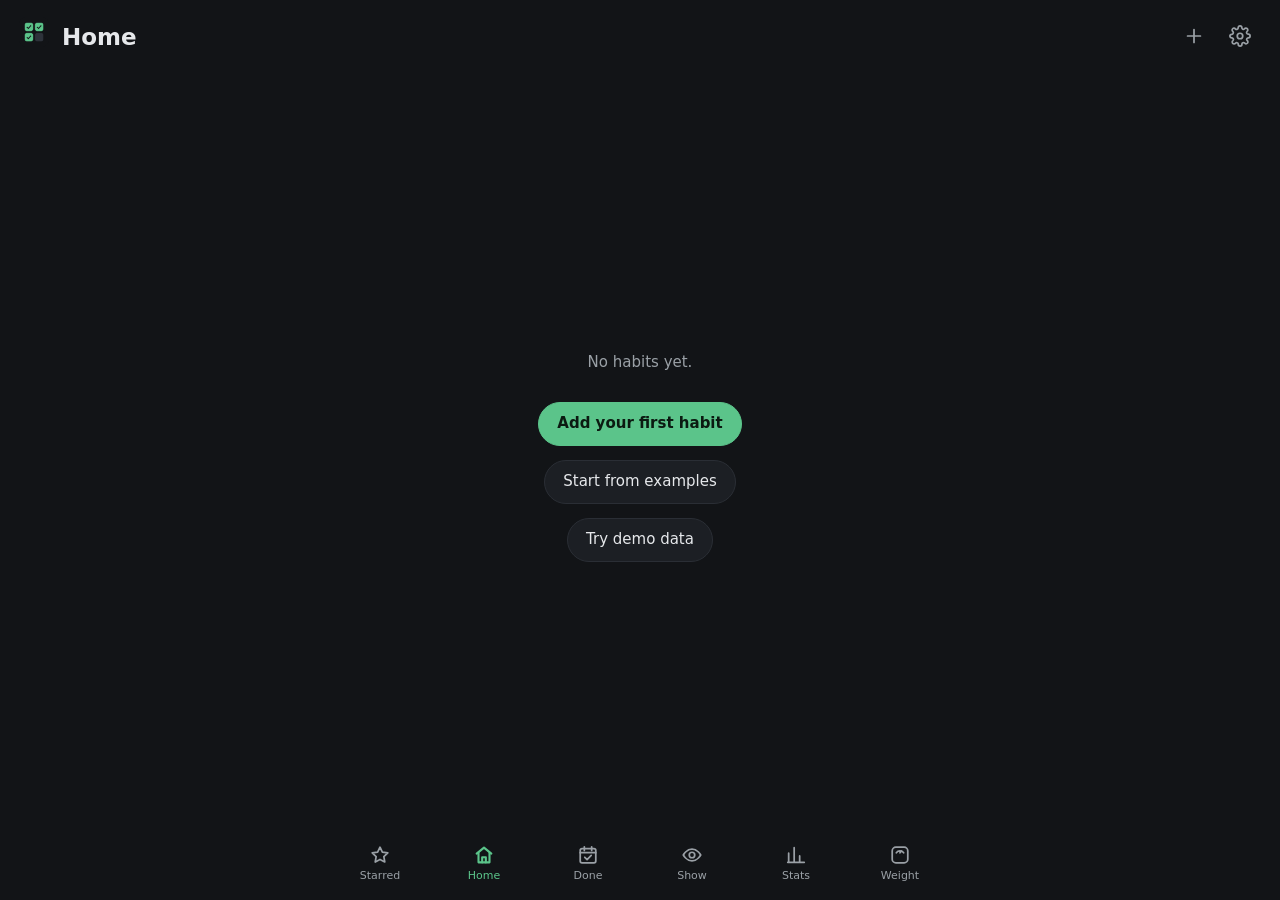
<file: index.html>
<!doctype html>
<html lang="en" data-theme="dark">
<head>
<meta charset="utf-8">
<meta name="viewport" content="width=device-width, initial-scale=1, viewport-fit=cover">
<title>Habits</title>
<meta name="theme-color" content="#121417">
<meta name="mobile-web-app-capable" content="yes">
<meta name="apple-mobile-web-app-capable" content="yes">
<meta name="apple-mobile-web-app-status-bar-style" content="black-translucent">
<link rel="manifest" href="manifest.webmanifest">
<link rel="icon" href="icons/icon-192.png">
<link rel="apple-touch-icon" href="icons/apple-touch-icon.png">
<link rel="stylesheet" href="css/app.css">
<script>try{var t=JSON.parse(localStorage.getItem('habits.v1'));if(t&&t.settings&&t.settings.theme)document.documentElement.dataset.theme=t.settings.theme}catch(e){}</script>
</head>
<body>
<div id="app"></div>
<div class="scrim" id="scrim" hidden></div>
<div id="sheet" class="sheet" hidden></div>
<div id="toast"></div>
<script src="js/config.js"></script>
<script src="js/store.js"></script>
<script src="js/sync.js"></script>
<script src="js/demo.js"></script>
<script src="js/stats.js"></script>
<script src="js/prayer.js"></script>
<script src="js/hifz.js"></script>
<script src="js/app.js"></script>
<script src="https://accounts.google.com/gsi/client" async defer></script>
</body>
</html>
</file>
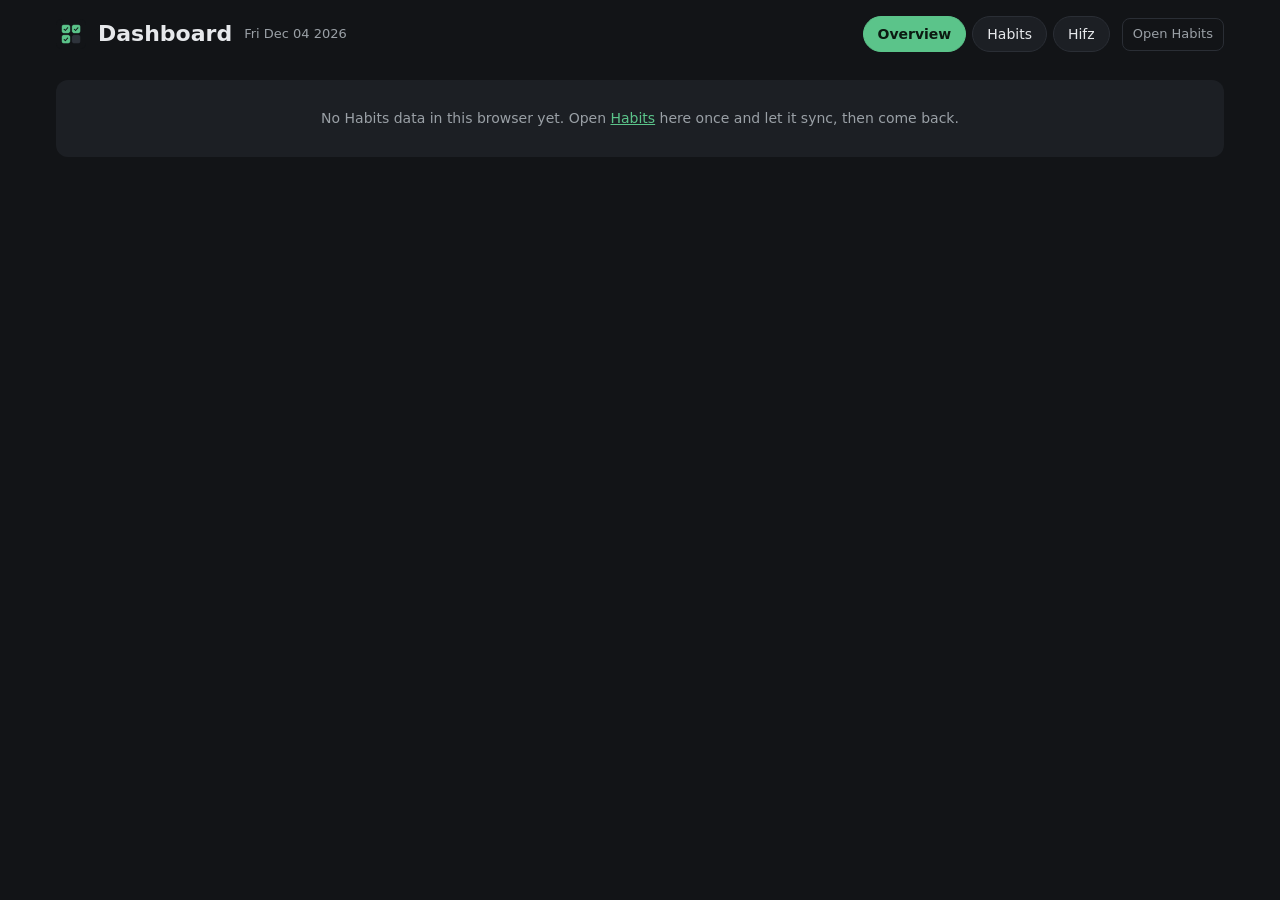
<file: dashboard.html>
<!doctype html>
<html lang="en">
<head>
<meta charset="utf-8">
<meta name="viewport" content="width=device-width,initial-scale=1,viewport-fit=cover">
<title>My Dashboard</title>
<link rel="icon" href="icons/icon-192.png">
<meta name="theme-color" content="#121417">
<style>
/* SL 42 first cut: one dashboard across his apps, a tab per app. Reads each app's data from this browser
   (Habits 'habits.v1', Hifz 'hifz.v2' — same github.io origin), so it opens instantly, offline, with no sign-in.
   Each app keeps its own data fresh through its own sync; open an app once in this browser to bring its data here. */
:root { --bg:#121417; --card:#1C1F24; --card2:#22262C; --ink:#E6E8EB; --muted:#9AA0A6; --dim:#272B31; --line:#2A2E35; --pri:#5BC48A; --pri2:#3A7D58; --bad:#E5685B; --grid:#262A30; }
[data-theme=light] { --bg:#F3F4F6; --card:#fff; --card2:#F7F8FA; --ink:#1B1F24; --muted:#5F6670; --dim:#E3E6EA; --line:#E1E4E8; --pri:#1E8F55; --pri2:#A6D9BC; --bad:#C8443A; --grid:#EEF0F2; }
* { box-sizing:border-box; }
body { margin:0; background:var(--bg); color:var(--ink); font:14px/1.45 system-ui,-apple-system,"Segoe UI",Roboto,sans-serif; }
.wrap { max-width:1200px; margin:0 auto; padding:16px; }
header { display:flex; align-items:center; gap:12px; flex-wrap:wrap; margin-bottom:14px; }
header img { width:30px; height:30px; }
h1 { font-size:22px; margin:0; font-weight:700; }
.date { color:var(--muted); font-size:13px; }
.sp { flex:1; }
nav.tabs { display:flex; gap:6px; }
nav.tabs button { font:inherit; border:1px solid var(--line); background:var(--card); color:var(--ink); padding:7px 14px; border-radius:18px; cursor:pointer; }
nav.tabs button.on { background:var(--pri); border-color:var(--pri); color:#0B1A11; font-weight:600; }
a.open { color:var(--muted); font-size:13px; text-decoration:none; border:1px solid var(--line); padding:6px 10px; border-radius:8px; }
a.open:hover { color:var(--ink); }
.tiles { display:grid; grid-template-columns:repeat(auto-fit,minmax(160px,1fr)); gap:12px; margin-bottom:14px; }
.tile { background:var(--card); border-radius:12px; padding:14px 16px; }
.tile .k { color:var(--muted); font-size:12px; text-transform:uppercase; letter-spacing:.05em; font-weight:600; }
.tile .v { font-size:28px; font-weight:700; margin-top:4px; font-variant-numeric:tabular-nums; }
.tile .s { color:var(--muted); font-size:12.5px; margin-top:2px; }
.up { color:var(--pri); } .down { color:var(--bad); }
.cols { display:grid; grid-template-columns:repeat(auto-fit,minmax(420px,1fr)); gap:12px; }
.card { background:var(--card); border-radius:12px; padding:14px 16px; margin-bottom:12px; min-width:0; }
.card h3 { margin:0 0 2px; font-size:14px; }
.card .sub { color:var(--muted); font-size:12.5px; margin-bottom:10px; }
svg text { fill:var(--muted); font-size:11px; font-family:inherit; }
.empty { background:var(--card); border-radius:12px; padding:28px; color:var(--muted); text-align:center; }
/* habit heat grid */
.heat { overflow-x:auto; }
.heat table { border-collapse:separate; border-spacing:2px; }
.heat th { font-weight:500; color:var(--muted); font-size:11px; text-align:center; padding:0 0 4px; min-width:18px; }
.heat td.nm { white-space:nowrap; padding-right:10px; font-size:13px; max-width:220px; overflow:hidden; text-overflow:ellipsis; }
.heat td.nm.sb { padding-left:16px; color:var(--muted); }
.heat td.c { width:18px; height:18px; border-radius:4px; background:var(--dim); }
.heat td.c.d { background:var(--pri); } .heat td.c.p { background:var(--pri2); } .heat td.c.x { background:var(--bad); } .heat td.c.o { background:transparent; outline:1px dashed var(--line); outline-offset:-3px; }
.heat td.n { color:var(--muted); font-size:12px; padding-left:10px; white-space:nowrap; font-variant-numeric:tabular-nums; }
.legend { display:flex; gap:14px; flex-wrap:wrap; color:var(--muted); font-size:12px; margin-top:8px; }
.legend i { display:inline-block; width:12px; height:12px; border-radius:3px; vertical-align:-2px; margin-right:5px; }
#tip { position:fixed; pointer-events:none; background:var(--card2); color:var(--ink); border:1px solid var(--line); border-radius:8px; padding:6px 9px; font-size:12px; box-shadow:0 6px 20px rgba(0,0,0,.35); display:none; z-index:9; white-space:nowrap; }
@media (max-width:520px) { .cols { grid-template-columns:1fr; } .tile .v { font-size:24px; } }
</style>
</head>
<body>
<div class="wrap">
  <header>
    <img src="icons/icon-192.png" alt="">
    <h1>Dashboard</h1><span class="date" id="date"></span>
    <span class="sp"></span>
    <nav class="tabs" id="tabs"></nav>
    <a class="open" href="./">Open Habits</a>
  </header>
  <main id="main"></main>
</div>
<div id="tip"></div>
<script src="js/hifz.js"></script>
<script>
(function () {
  var DAY = 864e5, pad = function (n) { return String(n).padStart(2, '0'); };
  var key = function (d) { return d.getFullYear() + '-' + pad(d.getMonth() + 1) + '-' + pad(d.getDate()); };
  var H = null; try { H = JSON.parse(localStorage.getItem('habits.v1')); } catch (e) {}
  var Z = window.HifzLink && HifzLink.all();
  document.documentElement.dataset.theme = H && H.settings && H.settings.theme === 'light' ? 'light' : 'dark';   // follows Habits' theme
  var ext = H && H.settings && H.settings.extendH || 0;
  var t0 = new Date(Date.now() - ext * 3600000); t0.setHours(12, 0, 0, 0);
  function days(n) { var o = []; for (var i = n - 1; i >= 0; i--) { var x = new Date(t0); x.setDate(t0.getDate() - i); o.push({ k: key(x), dt: x }); } return o; }   // oldest first
  var esc = function (s) { return String(s == null ? '' : s).replace(/[&<>"]/g, function (c) { return { '&': '&amp;', '<': '&lt;', '>': '&gt;', '"': '&quot;' }[c]; }); };
  var num = function (n) { return Math.round(n * 10) / 10; };
  var MON = ['Jan', 'Feb', 'Mar', 'Apr', 'May', 'Jun', 'Jul', 'Aug', 'Sep', 'Oct', 'Nov', 'Dec'];
  document.getElementById('date').textContent = t0.toDateString();

  /* ---- Habits: done / partial / lapse per day ---- */
  var live = function (o) { return Object.keys(o || {}).map(function (k) { return o[k]; }).filter(function (x) { return x && !x.d; }); };
  var habits = H ? live(H.habits).filter(function (h) { return !h.archived; }).sort(function (a, b) { return (a.order || 0) - (b.order || 0); }) : [];
  var byId = {}; habits.forEach(function (h) { byId[h.id] = h; });
  var groups = habits.filter(function (h) { return h.isGroup || habits.some(function (x) { return x.parent === h.id; }); });
  var isGrp = function (h) { return groups.indexOf(h) >= 0; };
  var val = function (h, k) { var e = H.entries[h.id + '|' + k]; return e && e.s !== 1 && e.v != null ? e.v : null; };
  var skip = function (h, k) { var e = H.entries[h.id + '|' + k]; return !!(e && e.s === 1); };
  // 'd' done, 'p' partly, 'x' lapse (bad habit), 'o' skipped, '' nothing
  function state(h, k) {
    if (skip(h, k)) return 'o';
    var v = val(h, k);
    if (h.kind === 'bad') { if (v == null) return ''; return h.type === 'num' ? (v > (h.target || 0) ? 'x' : 'd') : (v > 0 ? 'x' : ''); }
    if (v == null) return '';
    if (h.type !== 'num') return v > 0 ? 'd' : '';
    if (h.tt === 'max') return v <= h.target ? 'd' : 'p';
    return v >= (h.target || 1) ? 'd' : v > 0 ? 'p' : '';
  }
  function grpState(g, k) {   // a group's result from its sub-habits: count (N done) or sum against its target
    var ss = habits.filter(function (x) { return x.parent === g.id; }), a = g.agg || { t: 'count', n: 1 };
    if (a.t === 'sum') { var s = 0; ss.forEach(function (x) { s += val(x, k) || 0; }); return s >= (g.target || 1) ? 'd' : s > 0 ? 'p' : ''; }
    var n = ss.filter(function (x) { return state(x, k) === 'd'; }).length, need = Math.min(a.n || 1, ss.length || 1);
    return n >= need ? 'd' : n > 0 ? 'p' : '';
  }
  var st = function (h, k) { return isGrp(h) ? grpState(h, k) : state(h, k); };
  var daily = function (h) { return !h.freq || h.freq.t === 'day'; };
  var tops = habits.filter(function (h) { return !h.parent || !byId[h.parent]; });
  var goodTops = tops.filter(function (h) { return h.kind !== 'bad'; });
  function doneOn(k) { return goodTops.filter(function (h) { return st(h, k) === 'd'; }).length; }
  function dailyRate(ds) {   // share of daily good habits done, across the given days
    var hs = goodTops.filter(daily), due = 0, ok = 0;
    ds.forEach(function (d) { hs.forEach(function (h) { var s = st(h, d.k); if (s === 'o') return; due++; if (s === 'd') ok++; }); });
    return due ? Math.round(ok * 100 / due) : null;
  }

  /* ---- Weight ---- */
  var W = H && H.weights || {}, wl = Object.keys(W).filter(function (k) { return W[k].v != null; }).sort().map(function (k) { return { d: k.slice(0, 10), v: W[k].v }; });
  var wDay = {}; wl.forEach(function (e) { wDay[e.d] = e.v; });   // latest reading of each day
  var wTarget = H && H.settings && H.settings.wTarget;

  /* ---- Hifz ---- */
  var zd = Z ? Z.days : {}, zg = Z ? Z.goal : 0;
  var zsum = function (ds, f) { return ds.reduce(function (s, d) { return s + ((zd[d.k] || {})[f] || 0); }, 0); };

  /* ---- little charts (inline SVG; hover via data-tip) ---- */
  function bars(ds, get, opt) {
    opt = opt || {}; var w = 640, h = 170, l = 30, b = 22, r = 6, iw = w - l - r, ih = h - b - 8;
    var vs = ds.map(function (d) { return get(d.k) || 0; }), mx = Math.max(opt.line || 0, 1, Math.max.apply(null, vs));
    var step = mx <= 5 ? 1 : mx <= 12 ? 2 : mx <= 30 ? 5 : mx <= 60 ? 10 : mx <= 150 ? 25 : 50; mx = Math.ceil(mx / step) * step;
    var y = function (v) { return 8 + ih - v / mx * ih; }, bw = iw / ds.length, o = '';
    for (var g = 0; g <= mx; g += step) o += '<line x1="' + l + '" x2="' + (w - r) + '" y1="' + y(g) + '" y2="' + y(g) + '" stroke="var(--grid)"/><text x="' + (l - 6) + '" y="' + (y(g) + 4) + '" text-anchor="end">' + g + '</text>';
    ds.forEach(function (d, i) {
      var v = vs[i], x = l + i * bw + Math.max(1, bw * .14), bwid = Math.max(2, bw * .72), top = y(v), hh = 8 + ih - top;
      if (v > 0) o += '<path d="M' + x + ',' + (8 + ih) + 'v' + (-Math.max(0, hh - 3)) + 'q0,-3 3,-3h' + Math.max(0, bwid - 6) + 'q3,0 3,3v' + Math.max(0, hh - 3) + 'z" fill="' + (opt.color ? opt.color(v) : 'var(--pri)') + '"/>';
      o += '<rect x="' + (l + i * bw) + '" y="8" width="' + bw + '" height="' + ih + '" fill="transparent" data-tip="' + esc(d.dt.getDate() + ' ' + MON[d.dt.getMonth()] + ' · ' + num(v) + ' ' + (opt.unit || '')) + '"/>';
      var ev = Math.ceil(ds.length / 8); if ((i % ev === 0 && ds.length - 1 - i >= ev * .6) || i === ds.length - 1) o += '<text x="' + (i === ds.length - 1 ? w - r : l + i * bw + bw / 2) + '" y="' + (h - 6) + '" text-anchor="' + (i === ds.length - 1 ? 'end' : 'middle') + '">' + d.dt.getDate() + ' ' + MON[d.dt.getMonth()] + '</text>';
    });
    if (opt.line) o += '<line x1="' + l + '" x2="' + (w - r) + '" y1="' + y(opt.line) + '" y2="' + y(opt.line) + '" stroke="var(--ink)" stroke-dasharray="4 4" stroke-width="1.5" opacity=".6"/><text x="' + (w - r) + '" y="' + (y(opt.line) - 4) + '" text-anchor="end">' + esc(opt.lineLabel || '') + '</text>';
    return '<svg viewBox="0 0 ' + w + ' ' + h + '" width="100%" role="img" aria-label="' + esc(opt.label || '') + '">' + o + '</svg>';
  }
  function line(pts, opt) {   // pts: [{k, dt, v}] (v may be null), opt.target
    var w = 640, h = 190, l = 38, b = 22, r = 8, iw = w - l - r, ih = h - b - 10, have = pts.filter(function (p) { return p.v != null; });
    if (have.length < 2) return '<div class="sub">Not enough readings yet.</div>';
    var vs = have.map(function (p) { return p.v; }); if (opt.target) vs.push(opt.target);
    var lo = Math.floor(Math.min.apply(null, vs) - .5), hi = Math.ceil(Math.max.apply(null, vs) + .5), sx = iw / (pts.length - 1);
    var y = function (v) { return 10 + ih - (v - lo) / (hi - lo) * ih; }, o = '', st0 = Math.max(1, Math.round((hi - lo) / 4));
    for (var g = lo; g <= hi; g += st0) o += '<line x1="' + l + '" x2="' + (w - r) + '" y1="' + y(g) + '" y2="' + y(g) + '" stroke="var(--grid)"/><text x="' + (l - 6) + '" y="' + (y(g) + 4) + '" text-anchor="end">' + g + '</text>';
    if (opt.target) o += '<line x1="' + l + '" x2="' + (w - r) + '" y1="' + y(opt.target) + '" y2="' + y(opt.target) + '" stroke="var(--bad)" stroke-dasharray="5 4" stroke-width="1.5"/><text x="' + (w - r) + '" y="' + (y(opt.target) - 5) + '" text-anchor="end">goal ' + opt.target + '</text>';
    var d = ''; pts.forEach(function (p, i) { if (p.v != null) d += (d ? 'L' : 'M') + (l + i * sx).toFixed(1) + ',' + y(p.v).toFixed(1); });
    o += '<path d="' + d + '" fill="none" stroke="var(--pri)" stroke-width="2" stroke-linejoin="round" stroke-linecap="round"/>';
    pts.forEach(function (p, i) {
      var ev = Math.ceil(pts.length / 6); if ((i % ev === 0 && pts.length - 1 - i >= ev * .6) || i === pts.length - 1) o += '<text x="' + (l + i * sx) + '" y="' + (h - 6) + '" text-anchor="' + (i === pts.length - 1 ? 'end' : 'middle') + '">' + p.dt.getDate() + ' ' + MON[p.dt.getMonth()] + '</text>';
      if (p.v != null) o += '<circle cx="' + (l + i * sx) + '" cy="' + y(p.v) + '" r="7" fill="transparent" data-tip="' + esc(p.dt.getDate() + ' ' + MON[p.dt.getMonth()] + ' · ' + p.v + ' kg') + '"/>';
    });
    return '<svg viewBox="0 0 ' + w + ' ' + h + '" width="100%" role="img" aria-label="Weight">' + o + '</svg>';
  }
  var tile = function (k, v, s) { return '<div class="tile"><div class="k">' + k + '</div><div class="v">' + v + '</div><div class="s">' + (s || '&nbsp;') + '</div></div>'; };
  var chg = function (a, b, unit, lowGood) {
    if (b == null) return ''; var d = num(a - b); if (!d) return 'same as before';
    var good = lowGood ? d < 0 : d > 0; return '<span class="' + (good ? 'up' : 'down') + '">' + (d > 0 ? '+' : '−') + Math.abs(d) + (unit || '') + '</span>';
  };

  /* ---- views ---- */
  var d7 = days(7), d14 = days(14), p7 = d14.slice(0, 7), d30 = days(30), d60 = days(60), d90 = days(90);
  function noHabits() { return '<div class="empty">No Habits data in this browser yet. Open <a href="./" style="color:var(--pri)">Habits</a> here once and let it sync, then come back.</div>'; }
  function noHifz() { return '<div class="empty">No Hifz data in this browser yet. Open the Hifz app here once and let it sync, then come back.</div>'; }
  var V = {
    Overview: function () {
      var o = '<div class="tiles">';
      if (H) {
        var tk = days(1)[0].k, due = goodTops.filter(daily), dn = due.filter(function (h) { return st(h, tk) === 'd'; }).length;
        var r7 = dailyRate(d7), rp = dailyRate(p7);
        o += tile('Habits today', dn + '<span style="font-size:16px;color:var(--muted)"> / ' + due.length + '</span>', 'daily habits done');
        o += tile('Last 7 days', r7 == null ? '–' : r7 + '%', r7 != null && rp != null ? chg(r7, rp, ' pts') + ' vs the week before' : 'of daily habits done');
      }
      if (Z) {
        var pw = zsum(d7, 'pg'), pp = zsum(p7, 'pg'), mw = zsum(d7, 'min'), mp = zsum(p7, 'min');
        o += tile('Qur’an pages · 7 days', pw, chg(pw, pp) + ' vs the week before');
        o += tile('Hifz minutes · 7 days', mw, chg(mw, mp) + ' vs the week before');
      }
      if (wl.length) {
        var last = wl[wl.length - 1], back = null; for (var i = wl.length - 1; i >= 0; i--) if (wl[i].d <= d30[0].k) { back = wl[i].v; break; }
        o += tile('Weight', last.v + '<span style="font-size:16px;color:var(--muted)"> kg</span>', back != null ? chg(last.v, back, ' kg', !wTarget || wTarget < last.v) + ' in 30 days' : '');
      }
      o += '</div>';
      if (!H && !Z) return o + noHabits();
      o += '<div class="cols">';
      if (H) o += '<div class="card"><h3>Habits done per day</h3><div class="sub">Good habits (and groups) done, last 30 days</div>' + bars(d30, doneOn, { unit: 'done', label: 'Habits done per day' }) + '</div>';
      if (Z) o += '<div class="card"><h3>Qur’an pages read</h3><div class="sub">All readings in Hifz, last 30 days</div>' + bars(d30, function (k) { return (zd[k] || {}).pg; }, { unit: 'pages', label: 'Pages read per day' }) + '</div>';
      return o + '</div>';
    },
    Habits: function () {
      if (!H) return noHabits();
      var ds = d30, rows = [];
      tops.forEach(function (h) { rows.push([h, false]); if (isGrp(h)) habits.filter(function (x) { return x.parent === h.id; }).forEach(function (x) { rows.push([x, true]); }); });
      var head = '<tr><th></th>' + ds.map(function (d, i) { return '<th>' + (i % 2 ? '' : d.dt.getDate()) + '</th>'; }).join('') + '<th></th></tr>';
      var body = rows.map(function (r) {
        var h = r[0], n = 0, cells = ds.map(function (d) {
          var s = st(h, d.k); if (s === (h.kind === 'bad' ? 'x' : 'd')) n++;
          var v = val(h, d.k), lab = { d: h.kind === 'bad' ? 'within limit' : 'done', p: 'partly', x: h.kind === 'bad' ? 'slipped' : '', o: 'skipped', '': h.kind === 'bad' ? 'clean' : 'not done' }[s];
          return '<td class="c ' + (s || '') + '" data-tip="' + esc(h.name + ' · ' + d.dt.getDate() + ' ' + MON[d.dt.getMonth()] + ' · ' + lab + (v != null && h.type === 'num' ? ' (' + num(v) + ' ' + (h.unit || '') + ')' : '')) + '"></td>';
        }).join('');
        return '<tr><td class="nm' + (r[1] ? ' sb' : '') + '" title="' + esc(h.name) + '"><span style="color:' + esc(h.color || 'inherit') + '">' + esc(h.name) + '</span></td>' + cells +
          '<td class="n">' + (h.kind === 'bad' ? n + (n === 1 ? ' slip' : ' slips') : daily(h) ? n + ' / 30' : n + (n === 1 ? ' time' : ' times')) + '</td></tr>';
      }).join('');
      var o = '<div class="card"><h3>Last 30 days</h3><div class="sub">Each square is a day, oldest on the left. Hover for details.</div><div class="heat"><table>' + head + body + '</table></div>' +
        '<div class="legend"><span><i style="background:var(--pri)"></i>Done</span><span><i style="background:var(--pri2)"></i>Partly</span><span><i style="background:var(--bad)"></i>Bad habit: slipped</span><span><i style="background:var(--dim)"></i>Not done / clean</span></div></div>';
      o += '<div class="cols"><div class="card"><h3>Daily habits done</h3><div class="sub">Share of daily good habits done each week, last 8 weeks</div>' +
        bars(Array.apply(null, Array(8)).map(function (_, i) { var ds7 = days(56).slice(i * 7, i * 7 + 7); return { k: i, dt: ds7[0].dt, ds: ds7 }; }), function (i) { var ds7 = days(56).slice(i * 7, i * 7 + 7); return dailyRate(ds7) || 0; }, { unit: '% that week', label: 'Weekly completion' }) + '</div>';
      if (wl.length) o += '<div class="card"><h3>Weight</h3><div class="sub">Last 90 days' + (wTarget ? ', goal dashed' : '') + '</div>' + line(d90.map(function (d) { return { k: d.k, dt: d.dt, v: wDay[d.k] != null ? wDay[d.k] : null }; }), { target: wTarget }) + '</div>';
      return o + '</div>';
    },
    Hifz: function () {
      if (!Z) return noHifz();
      var now = t0, mk = key(now).slice(0, 7), pm = new Date(now.getFullYear(), now.getMonth() - 1, 15), pk = key(pm).slice(0, 7), dayN = now.getDate();
      var m = { pg: 0, min: 0 }, p = { pg: 0, min: 0 }, pSame = { pg: 0, min: 0 };
      Object.keys(zd).forEach(function (k) {
        var x = zd[k]; if (k.slice(0, 7) === mk) { m.pg += x.pg; m.min += x.min; }
        if (k.slice(0, 7) === pk) { p.pg += x.pg; p.min += x.min; if (+k.slice(8) <= dayN) { pSame.pg += x.pg; pSame.min += x.min; } }
      });
      var goalDays = zg ? d30.filter(function (d) { return ((zd[d.k] || {}).min || 0) >= zg; }).length : null;
      var o = '<div class="tiles">' + tile('Pages this month', m.pg, chg(m.pg, pSame.pg) + ' vs the same days last month') + tile('Pages last month', p.pg, MON[pm.getMonth()]) +
        tile('Hifz minutes this month', m.min, chg(m.min, pSame.min) + ' vs the same days last month') +
        (zg ? tile('Goal days · 30', goalDays, 'days with ' + zg + '+ min') : '') + '</div>';
      o += '<div class="cols"><div class="card"><h3>Qur’an pages read per day</h3><div class="sub">All readings, last 60 days</div>' + bars(d60, function (k) { return (zd[k] || {}).pg; }, { unit: 'pages', label: 'Pages read' }) + '</div>';
      o += '<div class="card"><h3>Hifz minutes per day</h3><div class="sub">Memorisation stopwatch, last 60 days' + (zg ? '; daily goal dashed, days below it lighter' : '') + '</div>' +
        bars(d60, function (k) { return (zd[k] || {}).min; }, { unit: 'min', line: zg, lineLabel: zg ? 'goal ' + zg + ' min' : '', label: 'Hifz minutes', color: zg ? function (v) { return v >= zg ? 'var(--pri)' : 'var(--pri2)'; } : null }) + '</div></div>';
      return o;
    }
  };
  var cur = 'Overview'; try { cur = sessionStorage.getItem('dash.tab') || cur; } catch (e) {}
  function draw() {
    document.getElementById('tabs').innerHTML = Object.keys(V).map(function (n) { return '<button class="' + (n === cur ? 'on' : '') + '" data-t="' + n + '">' + n + '</button>'; }).join('');
    document.getElementById('main').innerHTML = V[cur]();
  }
  document.getElementById('tabs').addEventListener('click', function (e) { var b = e.target.closest('[data-t]'); if (!b) return; cur = b.dataset.t; try { sessionStorage.setItem('dash.tab', cur); } catch (er) {} draw(); });
  var tip = document.getElementById('tip');
  document.addEventListener('mousemove', function (e) {
    var t = e.target.closest && e.target.closest('[data-tip]');
    if (!t) { tip.style.display = 'none'; return; }
    tip.textContent = t.getAttribute('data-tip'); tip.style.display = 'block';
    var x = Math.min(e.clientX + 12, innerWidth - tip.offsetWidth - 8); tip.style.left = x + 'px'; tip.style.top = (e.clientY + 14) + 'px';
  });
  draw();
})();
</script>
</body>
</html>
</file>
<file: css/app.css>
:root, [data-theme=dark] { --bg:#121417; --card:#1C1F24; --card2:#22262C; --ink:#E6E8EB; --muted:#9AA0A6; --dim:#4A4F57; --line:#2A2E35; --pri:#5BC48A; --pri-ink:#0B1A11; --bad:#E5685B; --part:#C9CDD2; --danger:#E5685B; --head:#121417; }
[data-theme=light] { --bg:#F3F4F6; --card:#FFFFFF; --card2:#F7F8FA; --ink:#1B1F24; --muted:#5F6670; --dim:#B4BAC2; --line:#E1E4E8; --pri:#1E8F55; --pri-ink:#fff; --bad:#C8443A; --part:#3A4048; --danger:#C8443A; --head:#F3F4F6; }
[hidden] { display:none !important; }   /* a class with display:… must never beat the hidden attribute */
* { box-sizing:border-box; -webkit-tap-highlight-color:transparent; }
html, body { margin:0; background:var(--bg); color:var(--ink); font:15px/1.4 system-ui,-apple-system,"Segoe UI",Roboto,sans-serif; }
body { height:100dvh; overflow:hidden; padding:env(safe-area-inset-top) env(safe-area-inset-right) env(safe-area-inset-bottom) env(safe-area-inset-left); }
#app { height:100%; display:flex; flex-direction:column; max-width:720px; margin:0 auto; }
.i { width:22px; height:22px; fill:none; stroke:currentColor; stroke-width:1.9; stroke-linecap:round; stroke-linejoin:round; }
.top { display:flex; align-items:center; gap:2px; padding:10px 6px 4px 16px; flex:none; }
.top h1 { font-size:21px; margin:0; flex:1; font-weight:700; line-height:1.2; }
.top > .logo, .top > .logo + h1 { align-self:flex-start; }   /* logo and title share a top edge, even when the title wraps */
.top > .logo + h1 { margin-top:9.6px; text-box:trim-start cap alphabetic; }   /* cap top = top of the green tiles (3px button padding + 5.8px inside the icon) */
.ib { width:44px; height:44px; border:0; background:none; color:var(--muted); border-radius:12px; display:grid; place-items:center; cursor:pointer; padding:0; }
.ib:active { background:var(--line); }

/* ---- main grid: one scroller both ways; date row sticks to the top, habit names stick to the left ---- */
.sc { flex:1; overflow:auto; overscroll-behavior:contain; padding:0 12px 24px 0; scroll-snap-type:x proximity; scroll-padding-left:calc(var(--nw,180px) + 12px); scrollbar-width:none; }
.sc::-webkit-scrollbar { display:none; }
.grid { width:max-content; position:relative; }
.drow, .hrow { display:flex; }
.drow { position:sticky; top:0; z-index:4; background:var(--head); padding:2px 0 6px; }
.nm { position:sticky; left:0; z-index:2; width:calc(var(--nw,180px) + 12px); flex:none; padding-left:12px; background:var(--bg); display:flex; }
.drow .nm { background:var(--head); }
.dh { width:48px; flex:none; scroll-snap-align:start; text-align:center; font-size:10.5px; color:var(--muted); line-height:1.25; display:flex; flex-direction:column; }
.dh b { font-size:13px; font-weight:600; color:var(--ink); }
.dh.tdy span, .dh.tdy b { color:var(--pri); }
.hrow { min-height:52px; }
.grp { margin-bottom:6px; }
.hrow .nm { cursor:pointer; }
.nmi { flex:1; min-width:0; background:var(--card); border-radius:0; display:flex; align-items:center; padding:6px 8px 6px 14px; box-shadow:var(--edge); }
.hrow .nm span { font-size:15px; font-weight:500; overflow:hidden; display:-webkit-box; -webkit-line-clamp:2; -webkit-box-orient:vertical; word-break:break-word; }
.c { width:48px; flex:none; background:var(--card); display:flex; flex-direction:column; align-items:center; justify-content:center; user-select:none; -webkit-user-select:none; -webkit-touch-callout:none; cursor:pointer; transition:background .15s; }
.hrow.rt .nmi { border-top-left-radius:12px; } .hrow.rt .c:last-child { border-top-right-radius:12px; }
.hrow.rb .nmi { border-bottom-left-radius:12px; } .hrow.rb .c:last-child { border-bottom-right-radius:12px; }
.c.off { background:var(--card2); opacity:.55; }
.c.press { background:var(--line); }
.c .tk, .c .xx { width:20px; height:20px; fill:none; stroke-linecap:round; stroke-linejoin:round; }
.c .xx { stroke:var(--dim); stroke-width:1.8; width:15px; height:15px; }
.c .tk { stroke:var(--hc, var(--pri)); stroke-width:2.6; }
.c.bad .tk { stroke:var(--hc, var(--bad)); }
.c b { font-size:14px; font-weight:600; color:var(--dim); line-height:1.1; }
.c i { font-style:normal; font-size:9.5px; color:var(--dim); max-width:44px; overflow:hidden; text-overflow:ellipsis; white-space:nowrap; }
.c.ok b, .c.ok i { color:var(--hc, var(--pri)); }
.c.part b { color:var(--part); }
.c.nb b { color:var(--part); }
.c.bad b, .c.bad i { color:var(--bad); }
.empty { flex:1; display:flex; flex-direction:column; align-items:center; justify-content:center; gap:14px; color:var(--muted); }

/* ---- sheets ---- */
.scrim { position:fixed; inset:0; background:rgba(0,0,0,.5); z-index:10; }
.sheet { position:fixed; left:0; right:0; bottom:0; max-height:85dvh; overflow:auto; background:var(--card); border-radius:18px 18px 0 0; padding:16px 18px calc(18px + env(safe-area-inset-bottom)); z-index:11; max-width:720px; margin:0 auto; }
.sheet.attop { top:0; bottom:auto; border-radius:0 0 18px 18px; padding-top:calc(16px + env(safe-area-inset-top)); }
.sheet.page { top:0; max-height:none; border-radius:0; background:var(--bg); padding:env(safe-area-inset-top) 0 calc(24px + env(safe-area-inset-bottom)); }
.sheet.menu { top:calc(52px + env(safe-area-inset-top)); bottom:auto; left:auto; right:10px; width:200px; padding:6px 0; border-radius:12px; box-shadow:0 8px 24px rgba(0,0,0,.4); }
.mi { display:block; width:100%; text-align:left; font:inherit; color:var(--ink); background:none; border:0; padding:12px 18px; min-height:44px; cursor:pointer; }
.mi:active { background:var(--line); }
.sheet h3 { margin:0 0 6px; font-size:18px; } .sheet h4 { margin:18px 0 6px; font-size:12px; text-transform:uppercase; letter-spacing:.06em; color:var(--muted); }
.sheet p { margin:0 0 8px; }
.sheet input { width:100%; font:inherit; font-size:16px; padding:12px; border-radius:10px; border:1px solid var(--line); background:var(--card); color:var(--ink); outline:none; }
.sheet input:focus { border-color:var(--pri); }
.frow { display:flex; align-items:center; justify-content:space-between; gap:12px; padding:6px 0; }
.row { display:flex; gap:8px; flex-wrap:wrap; margin-top:14px; align-items:center; } .row.end { justify-content:flex-end; } .grow { flex:1; }
.btn { font:inherit; min-height:44px; padding:0 18px; border-radius:22px; border:1px solid var(--line); background:var(--card); color:var(--ink); cursor:pointer; }
.btn.sm { min-height:38px; padding:0 16px; font-size:14px; white-space:nowrap; } .btn.pri { background:var(--pri); color:var(--pri-ink); border-color:var(--pri); font-weight:600; }
.btn.danger { background:var(--danger); color:#fff; border-color:var(--danger); } .btn.danger-o { color:var(--danger); border-color:var(--danger); background:none; }
.muted { color:var(--muted); } .small { font-size:13px; }

/* number entry */
.numrow { display:flex; gap:10px; align-items:center; margin-top:10px; }
.numrow input { text-align:center; font-size:24px; font-weight:600; padding:10px; }
.btn.step { width:52px; padding:0; font-size:24px; flex:none; }

/* edit page */
.ptop { display:flex; align-items:center; gap:6px; padding:8px 14px 8px 6px; position:sticky; top:0; background:var(--bg); z-index:2; }
.ptop h2 { flex:1; margin:0; font-size:19px; }
.form { padding:4px 16px; display:flex; flex-direction:column; gap:18px; }
.fl { display:flex; flex-direction:column; gap:7px; font-size:12.5px; color:var(--muted); font-weight:500; }
.two { display:grid; grid-template-columns:1fr 1fr; gap:12px; }
.seg { display:flex; background:var(--card); border:1px solid var(--line); border-radius:12px; padding:3px; gap:3px; }
.seg button { flex:1; font:inherit; font-size:13.5px; color:var(--ink); background:none; border:0; border-radius:9px; min-height:40px; cursor:pointer; padding:0 4px; }
.seg button.on { background:var(--line); font-weight:600; }
.seg.locked button { cursor:default; } .seg.locked button:not(.on) { opacity:.4; }
.sw { display:grid; grid-template-columns:repeat(10, 1fr); gap:8px; }
.dot { aspect-ratio:1; border-radius:50%; border:0; cursor:pointer; padding:0; min-height:28px; }
.dot.on { box-shadow:0 0 0 3px var(--bg), 0 0 0 5px var(--ink); }
.wd { display:flex; gap:6px; }
.wd button { flex:1; font:inherit; font-size:13px; min-height:42px; border-radius:21px; border:1px solid var(--line); background:var(--card); color:var(--muted); cursor:pointer; }
.wd button.on { background:var(--pri); color:var(--pri-ink); border-color:var(--pri); font-weight:600; }
.inl { display:flex; align-items:center; gap:10px; color:var(--ink); font-size:14px; }
.inl input { width:72px; text-align:center; }
.form input { width:100%; font:inherit; font-size:16px; padding:12px; border-radius:10px; border:1px solid var(--line); background:var(--card); color:var(--ink); outline:none; }
.form input:focus { border-color:var(--pri); }
.form .inl input { width:72px; }

#toast { position:fixed; left:50%; bottom:calc(32px + env(safe-area-inset-bottom)); transform:translateX(-50%) translateY(20px); background:#33373D; color:#fff; padding:10px 16px; border-radius:20px; font-size:14px; opacity:0; pointer-events:none; transition:.25s; z-index:20; max-width:90vw; }
#toast.on { opacity:1; transform:translateX(-50%); }

/* ---- v2: select mode, drag, filter ---- */
.hrow .nm { user-select:none; -webkit-user-select:none; -webkit-touch-callout:none; }
.nm.press .nmi, .hrow.held .nmi { background:var(--line); }
.hrow.sel .nmi { background:var(--line); box-shadow:inset 3px 0 0 var(--pri), var(--edge); }
.hrow.sel .c { background:var(--card2); }
.hrow.arch .nmi span { opacity:.55; }
.hrow.arch .nmi::after { content:'Archived'; font-size:10px; color:var(--muted); margin-left:auto; padding-left:6px; flex:none; }
.hrow { position:relative; transition:transform .12s; }
.hrow.drag { z-index:5; transition:none; filter:drop-shadow(0 8px 16px rgba(0,0,0,.55)); }
.hrow.drag .nmi, .hrow.drag .c { background:var(--card2); }
.selbar h1 { padding-left:4px; }
.ib[disabled] { opacity:.35; }
.ib.lit { color:var(--pri); }
.mi.tg { display:flex; align-items:center; justify-content:space-between; gap:12px; }
.box { width:22px; height:22px; border-radius:6px; border:2px solid var(--muted); display:grid; place-items:center; flex:none; }
.box.on { background:var(--pri); border-color:var(--pri); color:var(--pri-ink); }
.box .i { width:16px; height:16px; stroke-width:3; }
.sheet .sw { margin-top:8px; }

/* ---- v3: groups ---- */
:root, [data-theme=dark] { --sub:#262A31; } [data-theme=light] { --sub:#F4F6F9; }
.hrow.sub { min-height:46px; }
.hrow.sub .nmi, .hrow.sub .c { background:var(--sub); }
.hrow.sub .nmi { padding-left:34px; }
.hrow.sub .nmi span { font-size:14px; }
.hrow.sub .c.off { background:var(--sub); }
.isgrp .hrow.gtop .nmi span { font-weight:600; }
.chev { width:16px; height:16px; fill:none; stroke:var(--muted); stroke-width:2.2; stroke-linecap:round; stroke-linejoin:round; flex:none; margin:0 6px 0 -6px; transition:transform .15s; }
.chev.open { transform:rotate(90deg); }
.nmi em { font-style:normal; font-size:11px; color:var(--muted); background:var(--line); border-radius:9px; padding:1px 7px; margin-left:8px; flex:none; }
.c.grp-c { cursor:default; }
.grp.drag { position:relative; z-index:5; transition:none; filter:drop-shadow(0 8px 16px rgba(0,0,0,.55)); }
.grp.drag .nmi, .grp.drag .c { background:var(--card2); }
.hrow.shift { z-index:5; transition:none; }
.hrow.shift .nmi { background:var(--line); }
.hrow.armed .nmi { box-shadow:inset 3px 0 0 var(--pri); }

/* ---- v4: bottom bar, tabs, star, time window ---- */
.rib { flex:none; display:flex; justify-content:space-around; border-top:1px solid var(--line); background:var(--head); padding:4px 4px 2px; }
.rbtn { position:relative; flex:1; max-width:110px; min-height:52px; border:0; background:none; color:var(--muted); font:inherit; font-size:11px; display:flex; flex-direction:column; align-items:center; justify-content:center; gap:2px; cursor:pointer; border-radius:12px; padding:0 2px; }
.rbtn span { max-width:100%; overflow:hidden; text-overflow:ellipsis; white-space:nowrap; }
.rbtn.on { color:var(--pri); } .rbtn.on .i { stroke-width:2.3; }
.rbtn:active { background:var(--line); }
.bdg { position:absolute; top:4px; left:calc(50% + 6px); font-style:normal; font-size:10px; font-weight:700; min-width:16px; height:16px; line-height:16px; border-radius:8px; background:var(--line); color:var(--ink); padding:0 4px; }
.tstrip { padding-left:8px; }
.chips { flex:1; display:flex; gap:8px; overflow-x:auto; scrollbar-width:none; padding:4px 0; min-width:0; }
.chips::-webkit-scrollbar { display:none; }
.chips.wrap { flex-wrap:wrap; overflow:visible; }
.tchip { flex:none; font:inherit; font-size:14px; min-height:36px; padding:0 14px; border-radius:18px; border:1px solid var(--line); background:var(--card); color:var(--ink); cursor:pointer; display:flex; align-items:center; gap:4px; user-select:none; -webkit-user-select:none; -webkit-touch-callout:none; }
.tchip.on { background:var(--pri); color:var(--pri-ink); border-color:var(--pri); font-weight:600; }
.tchip.add { color:var(--muted); padding:0 10px; } .tchip.add .i { width:18px; height:18px; }
.vlabel { padding:0 16px 4px; font-size:13px; font-weight:600; color:var(--pri); flex:none; }
.trow { display:flex; align-items:center; gap:10px; user-select:none; -webkit-user-select:none; -webkit-touch-callout:none; }
.trow span { flex:1; } .trow small { color:var(--muted); }
.trow.on { color:var(--pri); font-weight:600; }
.trow.add { color:var(--muted); } .trow .i { width:18px; height:18px; }
.sheet .hint { padding:8px 18px 0; margin:0; }
.sheet h3 + .mi { margin-top:4px; }
.mi.danger-t { color:var(--danger); }
.st { width:13px; height:13px; fill:var(--muted); stroke:none; flex:none; margin-left:6px; opacity:.8; }
.wt { display:block; font-size:10.5px; color:var(--muted); font-weight:400; margin-top:1px; }
.sech { position:sticky; left:0; top:var(--dh,40px); z-index:3; display:flex; align-items:center; gap:2px; width:var(--scw,100%); box-sizing:border-box; padding:10px 0 6px 16px; border:0; background:var(--bg); font:inherit; font-size:12px; font-weight:700; text-transform:uppercase; letter-spacing:.06em; color:var(--muted); text-align:left; cursor:pointer; }
.sech .chev { margin:0 4px 0 -4px; width:14px; height:14px; }
.sech em { font-style:normal; font-weight:600; margin-left:6px; padding:0 6px; border-radius:9px; background:var(--card,rgba(255,255,255,.08)); letter-spacing:0; }
.tl { display:flex; flex-direction:column; gap:5px; font-size:12px; }
.form input[type=time] { min-height:46px; color-scheme:dark; } [data-theme=light] .form input[type=time] { color-scheme:light; }
.form a { color:var(--pri); }
.ver { font-size:12px; color:var(--muted); background:var(--line); border-radius:8px; padding:1px 7px; margin-left:6px; }
#toast { bottom:calc(76px + env(safe-area-inset-bottom)); }
.mi.flat { padding:10px 0; color:var(--ink); font-size:14px; }
.rbtn.ionly { flex:0 0 52px; color:var(--ink); }
:root, [data-theme=dark] { --subln:rgba(255,255,255,.08); } [data-theme=light] { --subln:rgba(0,0,0,.08); }
.sublines .hrow.sub + .hrow.sub .nmi, .sublines .hrow.sub + .hrow.sub .c { box-shadow:inset 0 1px 0 var(--subln); }
.sublines .hrow.sub + .hrow.sub .nmi { box-shadow:inset 0 1px 0 var(--subln), var(--edge); }
/* SL 33: today's column stays put beside the names while older days scroll under it */
.dh.tdy, .c.tdy { position:sticky; left:calc(var(--nw,180px) + 12px); z-index:1; }
.dh.tdy { background:var(--head); }
.c.tdy { box-shadow:var(--edge); }
.c.tdy.off { opacity:1; background:color-mix(in srgb, var(--card2) 55%, var(--bg)); } .c.tdy.off > * { opacity:.55; }
.hrow.sub .c.tdy.off { background:var(--sub); }
.sublines .hrow.sub + .hrow.sub .c.tdy { box-shadow:inset 0 1px 0 var(--subln), var(--edge); }
.sc { scroll-padding-left:calc(var(--nw,180px) + 60px); }
/* Landscape phone: full width; names keep their portrait width, extra width shows more days */
@media (orientation:landscape) and (max-height:600px) { #app { max-width:none; } .rbtn { min-height:40px; } .rbtn span { display:none; } .top { padding-top:4px; } }
.logo { flex:none; width:36px; height:36px; margin:0 8px 0 -4px; padding:3px; border:0; background:none; border-radius:10px; cursor:pointer; display:grid; place-items:center; }
.logo img { width:30px; height:30px; display:block; border-radius:8px; } .logo:active { background:var(--line); }
/* v6 skip day */
.c .sk { width:18px; height:18px; fill:none; stroke:var(--muted); stroke-width:2; stroke-linecap:round; stroke-linejoin:round; }
.ib .sk { fill:none; stroke:currentColor; stroke-width:2; stroke-linecap:round; stroke-linejoin:round; }
.c.skp { background-image:repeating-linear-gradient(135deg, transparent 0 6px, rgba(127,127,127,.08) 6px 8px); }
.seg button[data-act=setNum] { font-size:12.5px; }
/* v4.7: selection shows on every row (sub-habits and lined rows too); names line up whether or not a row has an arrow;
   sub-habit divider stops short of the card's left edge */
i.chev { display:block; }
.sublines .hrow.sub + .hrow.sub .nmi, .sublines .hrow.sub + .hrow.sub .c:not(.tdy) { box-shadow:none; }
.sublines .hrow.sub + .hrow.sub .nmi { box-shadow:var(--edge); }
.sublines .hrow.sub + .hrow.sub .c.tdy { box-shadow:var(--edge); }
.sublines .hrow.sub + .hrow.sub .nm::before { content:''; position:absolute; left:26px; right:0; top:0; height:1px; background:var(--subln); z-index:1; }
.sublines .hrow.sub + .hrow.sub .c { background-image:linear-gradient(var(--subln), var(--subln)); background-size:100% 1px; background-repeat:no-repeat; }
.hrow.sel .nmi, .hrow.sub.sel .nmi, .sublines .hrow.sub.sel + .hrow.sub .nmi, .sublines .hrow.sub + .hrow.sub.sel .nmi { background:var(--line); box-shadow:inset 3px 0 0 var(--pri), var(--edge); }
.hrow.sel .c, .hrow.sub.sel .c, .hrow.sub.sel .c.tdy.off { background-color:var(--card2); }
.hrow.ctx .nm { cursor:default; } .hrow.ctx .nmi span { font-style:italic; font-weight:500 !important; opacity:.75; }

/* SL 29 demo strip */
.demobar { display:flex; align-items:center; justify-content:space-between; gap:10px; padding:6px 12px; background:var(--card2); color:var(--muted); font-size:13px; border-bottom:1px solid var(--line); }
.demobar .btn { flex:none; }

/* ---- v7 stats page ---- */
.sth { display:flex; align-items:center; gap:9px; min-width:0; } .sth i { width:12px; height:12px; border-radius:50%; flex:none; }
.stats { padding:0 14px 10px; display:flex; flex-direction:column; gap:12px; }
.stsub { margin:-4px 0 0 2px; font-size:13px; color:var(--muted); }
.tiles { display:grid; grid-template-columns:1fr 1fr; gap:10px; }
.tile { background:var(--card); border-radius:14px; padding:12px 14px; display:flex; flex-direction:column; gap:2px; min-width:0; }
.tile span { font-size:12px; color:var(--muted); } .tile b { font-size:21px; font-weight:700; } .tile em { font-style:normal; font-size:11.5px; color:var(--muted); }
.stc { background:var(--card); border-radius:14px; padding:12px 14px; }
.stc h4 { margin:0 0 10px; font-size:12px; text-transform:uppercase; letter-spacing:.06em; color:var(--muted); font-weight:600; }
.stc p { margin:8px 0 0; }
.mvr { display:grid; grid-template-columns:78px 1fr auto; align-items:center; gap:10px; margin:6px 0; font-size:13px; }
.mvl { color:var(--muted); } .mvr b { font-size:14px; min-width:56px; text-align:right; }
.mvt { height:12px; background:var(--card2); border-radius:6px; overflow:hidden; } .mvb { height:100%; border-radius:6px; }
.mvb.cur { background:var(--pri); } .mvb.worse { background:var(--bad); } .mvb.same { background:var(--part); } .mvb.old { background:var(--dim); }
.mvd { font-weight:600; font-size:14px; } .mvd.up { color:var(--pri); } .mvd.down { color:var(--bad); }
.chart { width:100%; height:auto; display:block; overflow:visible; }
.chart .cv { font-size:11px; fill:var(--ink); text-anchor:middle; font-weight:600; }
.chart .cl { font-size:11px; fill:var(--muted); text-anchor:middle; } .chart .cl.on { fill:var(--ink); font-weight:600; }
.chart .tl { stroke:var(--ink); stroke-dasharray:4 4; stroke-width:1; opacity:.55; } .chart .tlt { font-size:10.5px; fill:var(--muted); text-anchor:end; }
.calh { display:flex; align-items:center; justify-content:space-between; margin:-8px -6px 4px; } .calh h4 { margin:0; }
.calh .ib { font-size:24px; color:var(--ink); } .calh .ib[disabled] { opacity:.2; }
.cal { display:grid; grid-template-columns:repeat(7,1fr); gap:5px; text-align:center; }
.cal .cw { font-size:11px; color:var(--muted); padding-bottom:2px; }
.cal .cd { aspect-ratio:1; border-radius:9px; display:grid; place-items:center; font-size:12.5px; background:var(--card2); color:var(--muted); }
.cal .cd.ok { color:#0B1A11; font-weight:600; } .cal .cd.part { color:var(--ink); }
.cal .cd.lap { background:var(--bad); color:#fff; font-weight:600; } .cal .cd.cln { background:var(--card2); color:var(--ink); box-shadow:inset 0 0 0 1.5px var(--pri); }
.cal .cd.off, .cal .cd.fut { background:none; color:var(--dim); }
.cal .cd.skp { background:repeating-linear-gradient(135deg,var(--card2) 0 4px,var(--line) 4px 8px); }
.cal .cd.tdy { outline:2px solid var(--ink); outline-offset:1px; }
.calk { display:flex; flex-wrap:wrap; align-items:center; gap:4px 6px; } .calk .k { width:11px; height:11px; border-radius:3px; display:inline-block; background:var(--card2); margin-left:4px; }
.calk .k.lap { background:var(--bad); } .calk .k.cln { box-shadow:inset 0 0 0 1.5px var(--pri); } .calk .k.skp { background:repeating-linear-gradient(135deg,var(--card2) 0 2px,var(--muted) 2px 4px); }
.wkb { display:flex; gap:6px; }
.wkc { flex:1; display:flex; flex-direction:column; align-items:center; gap:4px; }
.wkv { font-size:11px; font-weight:600; min-height:14px; } .wkl { font-size:11px; color:var(--muted); }
.wkt { width:100%; height:80px; background:var(--card2); border-radius:7px; display:flex; align-items:flex-end; overflow:hidden; } .wkt div { width:100%; border-radius:7px; }
.wbk { display:grid; grid-template-columns:1.4fr 1fr 1fr 1fr 1.1fr; gap:7px 6px; font-size:13px; align-items:baseline; }
.wbk > span:nth-child(-n+5) { font-size:11px; color:var(--muted); text-transform:uppercase; letter-spacing:.04em; }
.wbk > *:nth-child(5n+2), .wbk > *:nth-child(5n+3), .wbk > *:nth-child(5n+4), .wbk > *:nth-child(5n) { text-align:right; }
.wbk em { font-style:normal; font-size:10.5px; color:var(--muted); } .wbk .up { color:var(--pri); } .wbk .down { color:var(--bad); } .wbk .muted { color:var(--muted); }
/* ---- SL 34 weight screen ---- */
.wnow { display:flex; flex-direction:column; align-items:flex-start; gap:2px; width:100%; text-align:left; font:inherit; color:var(--ink); background:var(--card); border:0; border-radius:16px; padding:14px 16px; cursor:pointer; }
.wnow span { font-size:12px; color:var(--muted); } .wnow b { font-size:34px; font-weight:700; line-height:1.15; } .wnow b small { font-size:16px; color:var(--muted); font-weight:500; }
.wnow em { font-style:normal; font-size:13px; color:var(--ink); background:var(--card2); border-radius:8px; padding:2px 8px; margin-top:4px; } .wnow i { font-style:normal; font-size:12px; color:var(--pri); margin-top:6px; }
.tile b.up { color:var(--pri); } .tile b.down { color:var(--bad); } .tile em a { color:var(--pri); cursor:pointer; }
.wch .gl { stroke:var(--line); stroke-width:1; } .wch .yl { font-size:10px; fill:var(--muted); text-anchor:end; }
.wch .wl { fill:none; stroke:var(--pri); stroke-width:2.2; stroke-linejoin:round; stroke-linecap:round; } .wch .wd { fill:var(--pri); }
.wrow { display:grid; grid-template-columns:1fr auto 64px; gap:10px; width:100%; font:inherit; color:var(--ink); background:none; border:0; border-top:1px solid var(--line); padding:10px 0; text-align:left; cursor:pointer; }
.wrow:first-of-type { border-top:0; } .wrow span { color:var(--muted); } .wrow em { font-style:normal; text-align:right; font-size:13px; color:var(--muted); } .wrow em.dn { color:var(--pri); } .wrow em.upw { color:var(--bad); }
.wset { display:flex; justify-content:space-between; align-items:center; padding:12px 4px; }
.sheet input[type=date] { color-scheme:dark; } [data-theme=light] .sheet input[type=date] { color-scheme:light; }
.wscrim { position:fixed; inset:0; background:rgba(0,0,0,.5); z-index:12; }
.wdlg { position:fixed; top:0; left:0; right:0; max-width:720px; margin:0 auto; z-index:13; background:var(--card); border-radius:0 0 18px 18px; padding:calc(16px + env(safe-area-inset-top)) 18px 18px; }
.wdlg h3 { margin:0 0 10px; font-size:18px; }
.wdlg input { width:100%; font:inherit; font-size:16px; padding:12px; border-radius:10px; border:1px solid var(--line); background:var(--card); color:var(--ink); outline:none; }
.wdlg .numrow input { font-size:24px; font-weight:600; text-align:center; } .wdlg input:focus { border-color:var(--pri); }
.wdlg input[type=date] { color-scheme:dark; } [data-theme=light] .wdlg input[type=date] { color-scheme:light; }
.ib.sync.ok { color:var(--pri); } .ib.sync.wait { color:#F2C14E; } .ib.sync.err { color:var(--bad); }
.ib.sync.spin .i { animation:spin 1s linear infinite; } @keyframes spin { to { transform:rotate(360deg); } }
a.btn { text-decoration:none; display:inline-flex; align-items:center; }
.sel { width:100%; font:inherit; font-size:15px; padding:11px 10px; border-radius:10px; border:1px solid var(--line); background:var(--card); color:var(--ink); }
.offs { display:flex; flex-direction:column; gap:3px; } .offs input { text-align:center; } .offs em { font-style:normal; font-size:11px; color:var(--muted); }
.ptprev { display:grid; grid-template-columns:repeat(3,1fr); gap:8px; margin:14px 0 8px; } .ptprev div { background:var(--card2); border-radius:10px; padding:8px 10px; display:flex; flex-direction:column; }
.ptprev span { font-size:11.5px; color:var(--muted); } .ptprev b { font-size:17px; }

/* ---- Desktop / laptop (≥ 900px): wide page, more days, stats and weight in two columns, sheets as centred dialogs ---- */
@media (min-width:900px) {
  #app { max-width:min(1760px, calc(300px + 12px + 31 * 48px + 24px)); padding:0 12px; }
  .top { padding:14px 6px 8px 8px; } .top h1 { font-size:23px; }
  .demobar { border-radius:12px; }
  .nmi { border-radius:12px 0 0 12px; }
  .hrow .c:hover { background:var(--card2); } .hrow .nm:hover .nmi { background:var(--card2); }
  .rib { justify-content:center; gap:8px; border-top:0; background:none; padding:6px 0 10px; }
  .rbtn { flex:0 0 96px; max-width:96px; }
  .sheet:not(.page):not(.menu) { left:50%; right:auto; bottom:auto; top:8vh; transform:translateX(-50%); width:560px; max-height:84vh; border-radius:18px; box-shadow:0 20px 60px rgba(0,0,0,.5); }
  .sheet.page { max-width:none; padding-left:max(24px, calc((100vw - 1120px) / 2)); padding-right:max(24px, calc((100vw - 1120px) / 2)); }
  .sheet.page .form { max-width:640px; margin:0 auto; }
  .stats { display:grid; grid-template-columns:1fr 1fr; gap:14px; align-items:start; padding:0 4px 24px; }
  .stats > .stsub, .stats > .tiles, .stats > .seg, .stats > .wnow, .stats > .wset { grid-column:1 / -1; }
  .stats > .tiles { grid-template-columns:repeat(4,1fr); }
  .stats > .seg { max-width:420px; }
  .wdlg { left:50%; right:auto; top:8vh; transform:translateX(-50%); width:520px; border-radius:18px; padding-top:18px; }
  .chart { max-height:210px; margin:0 auto; }
  .cal { max-width:420px; margin:0 auto; } .calh { max-width:440px; margin-left:auto; margin-right:auto; }
}
/* v5.3: the edge shadow beside the frozen columns shows only while scrolled sideways; Settings can unfreeze today or stop side-scrolling */
.sc { --edge:0 0 0 0 transparent; } .sc.hs { --edge:6px 0 6px -6px rgba(0,0,0,.35); }
.nofrz .dh.tdy, .nofrz .c.tdy { position:static; }
.noscr .sc { overflow-x:hidden; scroll-snap-type:none; }
.srr { grid-template-columns:minmax(70px,34%) 1fr auto; } .srr .mvl { overflow:hidden; text-overflow:ellipsis; white-space:nowrap; color:var(--ink); }
.srr b { display:flex; align-items:baseline; gap:6px; justify-content:flex-end; min-width:74px; } .srr b em { font-style:normal; font-weight:500; font-size:11.5px; color:var(--muted); }
.c.off.ok, .c.off.part { opacity:1; }
/* v5.5 tab strip above the bottom bar, swipe area, Starred "Show groups" switch, repeats */
.bstrip { flex:none; padding:6px 10px 2px; border-top:1px solid var(--line); background:var(--head); }
.bstrip .chips { padding:0; } .bstrip .tchip { min-height:32px; font-size:13.5px; } .bstrip + .rib { border-top:0; }
.swp { position:sticky; left:0; width:100%; touch-action:pan-y; }
.empty { touch-action:pan-y; }
.vbar { display:flex; align-items:center; padding:0 12px 4px 16px; flex:none; font-size:13px; font-weight:600; color:var(--pri); } .vbar span { flex:1; }
.flip { display:flex; align-items:center; gap:8px; border:0; background:none; color:var(--muted); font:inherit; font-size:12.5px; cursor:pointer; padding:4px 0; }
.tgl { width:30px; height:18px; border-radius:9px; background:var(--line); position:relative; flex:none; }
.tgl::after { content:''; position:absolute; top:2px; left:2px; width:14px; height:14px; border-radius:50%; background:var(--muted); transition:left .15s; }
.tgl.on { background:var(--pri); } .tgl.on::after { left:14px; background:var(--pri-ink); }
.due { display:inline; color:var(--bad); font-weight:600; font-size:11.5px; margin-left:5px; white-space:nowrap; }
.c.miss .xx { stroke:var(--bad); opacity:.9; }
.repl { display:flex; align-items:center; gap:8px; margin-top:10px; font-size:14px; } .repl input { width:64px; flex:none; } .repl .seg { flex:1; margin:0; }
.lockf { opacity:.55; }
.tiles.t3 { grid-template-columns:repeat(3,1fr); }
.mi.muted[disabled] { color:var(--muted); cursor:default; text-align:left; }
#app:has(.bstrip) ~ #toast { bottom:calc(122px + env(safe-area-inset-bottom)); }
.mi > .i { width:18px; height:18px; vertical-align:-4px; margin-right:8px; }
.ftin { display:flex; align-items:center; gap:6px; } .ftin input { width:100%; min-width:0; } .ftin em { font-style:normal; color:var(--muted); font-size:13px; }
/* v5.6 tab panel (hold a tab), drag to reorder, archived tabs in italics */
.chips { position:relative; }
.chips.editing .tchip { touch-action:none; }
.tchip.arch { font-style:italic; opacity:.75; }
.tchip.tsel { box-shadow:inset 0 0 0 2px var(--pri); } .tchip.on.tsel { box-shadow:inset 0 0 0 2px var(--ink); }
.tchip.cdrag { position:relative; z-index:2; box-shadow:0 6px 16px rgba(0,0,0,.45), inset 0 0 0 2px var(--pri); }
.tpanel { flex:none; background:var(--card); border-top:1px solid var(--line); padding:6px 8px 4px; }
.tstrip + .tpanel { border-top:0; border-bottom:1px solid var(--line); }
.tpbtns { display:flex; align-items:stretch; gap:2px; }
.pbtn { flex:1; min-width:0; border:0; background:none; color:var(--ink); font:inherit; font-size:10.5px; display:flex; flex-direction:column; align-items:center; justify-content:center; gap:3px; padding:4px 0; border-radius:10px; cursor:pointer; min-height:50px; }
.pbtn:active, .pflip:active { background:var(--line); } .pbtn.dis { color:var(--dim); }
.pflip { flex:1; flex-direction:column; justify-content:center; gap:7px; font-size:10.5px; color:var(--ink); padding:4px 0; border-radius:10px; }
.tphint { margin:2px 4px 0; font-size:11px; color:var(--muted); white-space:nowrap; overflow:hidden; text-overflow:ellipsis; }
#app:has(.bstrip):has(.tpanel) ~ #toast { bottom:calc(196px + env(safe-area-inset-bottom)); }
/* v5.8 weight widgets */
.wst .wsd { display:flex; align-items:center; gap:8px; margin:0 2px 10px; }
.wsdt { flex:1; display:flex; align-items:center; gap:8px; border:0; background:none; color:var(--muted); font:inherit; font-size:13px; text-align:left; padding:6px 0; cursor:pointer; } .wsdt .i { width:18px; height:18px; flex:none; }
.wg { position:relative; } .wg.woff { opacity:.45; } .wg.wdrag { z-index:3; box-shadow:0 10px 30px rgba(0,0,0,.45); }
.wgh { display:flex; align-items:center; gap:4px; margin-bottom:6px; } .wgh h4 { flex:1; margin:0; }
.wgb { width:34px; height:34px; border:0; background:var(--card2); color:var(--muted); border-radius:10px; display:grid; place-items:center; cursor:pointer; font-size:18px; } .wgb .i { width:18px; height:18px; }
.wgd { touch-action:none; cursor:grab; user-select:none; -webkit-user-select:none; }
.wbig { display:flex; flex-direction:column; align-items:center; width:100%; border:0; background:none; color:var(--ink); font:inherit; cursor:pointer; padding:4px 0 10px; }
.wbig b { font-size:40px; font-weight:700; line-height:1.1; } .wbig b small { font-size:17px; color:var(--muted); font-weight:500; } .wbig span { font-size:12.5px; color:var(--muted); margin-top:4px; }
.wsg { display:flex; justify-content:space-between; font-size:13px; color:var(--muted); } .wsg b { color:var(--ink); } .wsg a { color:var(--pri); cursor:pointer; }
.wbar { height:8px; border-radius:4px; background:var(--card2); margin:6px 0 4px; overflow:hidden; } .wbar i { display:block; height:100%; border-radius:4px; background:var(--pri); }
.wtwo { display:grid; grid-template-columns:1fr 1fr; margin-top:10px; } .wtwo div { text-align:center; } .wtwo div + div { border-left:1px solid var(--line); }
.wtwo b { display:block; font-size:18px; } .wtwo span { font-size:12px; color:var(--muted); }
.gd { color:var(--pri); } .bd { color:var(--bad); }
.wpr { display:grid; grid-template-columns:76px 1fr 64px; align-items:center; gap:8px; font-size:13.5px; padding:6px 0; } .wpr b { text-align:right; }
.wpt { position:relative; height:12px; } .wpt::before { content:''; position:absolute; left:50%; top:-4px; bottom:-4px; width:2px; margin-left:-1px; background:var(--muted); opacity:.6; }
.wpt i { position:absolute; top:0; height:12px; border-radius:4px; } .wpt i.gd { background:var(--pri); } .wpt i.bd { background:var(--bad); }
.wrow span small { display:block; font-size:11.5px; color:var(--muted); opacity:.8; }
.chart .wgoal { stroke:var(--bad); opacity:.9; stroke-dasharray:5 4; stroke-width:1.4; } .chart .wgt { fill:var(--bad); }
.chart .wlast { r:4.5; }
.wedc .frow { margin:0; } .wedc .seg { margin-top:8px; }
.wst .wg { margin-bottom:10px; }
/* v5.14 Show drawer: rises from the bottom bar; the bar stays on top so the eye closes it */
body.shw .rib { position:relative; z-index:12; }
.sheet.shw { padding:6px 0 8px; border-radius:18px 18px 0 0; border-top:1px solid var(--line); }
.sheet.shw::before { content:''; display:block; width:36px; height:4px; border-radius:2px; background:var(--line); margin:4px auto 6px; }
.shh { display:flex; align-items:center; gap:14px; padding:0 8px 0 18px; } .shh b { flex:1; font-size:16px; }
.shh a, .shf a { color:var(--pri); font-size:13.5px; text-decoration:none; } .shf a.muted { color:var(--muted); }
.dtl { display:flex; align-items:center; gap:6px; background:none; border:0; color:var(--muted); font:inherit; font-size:12.5px; padding:4px 0; cursor:pointer; } .dtl .tgl { width:26px; height:16px; } .dtl .tgl::after { width:12px; height:12px; } .dtl .tgl.on::after { left:12px; }
.shs { padding:0 18px 4px; font-size:12px; color:#F2C14E; }
.shg { padding:10px 18px 2px; font-size:11px; font-weight:600; letter-spacing:.4px; text-transform:uppercase; color:var(--pri); }
.mi.shr { display:flex; align-items:center; gap:12px; padding:9px 18px; }
.shr .tx { flex:1; min-width:0; display:flex; flex-direction:column; } .shr .tx b { font-weight:500; font-size:15px; } .shr .tx small { font-size:12px; color:var(--muted); }
.shr .tgl { width:38px; height:22px; border-radius:11px; } .shr .tgl::after { width:16px; height:16px; top:3px; left:3px; } .shr .tgl.on::after { left:19px; }
.shc { font-style:normal; font-size:11.5px; color:var(--muted); background:var(--card2); border-radius:10px; padding:1px 8px; }
.shf { display:flex; justify-content:space-between; padding:10px 18px 4px; } .shn { padding:10px 18px; }
.bdg.hid { background:#F2C14E; color:#2a1c02; }
/* v5.15 Settings page: grouped cards, label + control rows, help text only when the Help flip is on */
.sset { padding:0 14px 28px; }
.sgh { margin:18px 4px 6px; font-size:12px; text-transform:uppercase; letter-spacing:.06em; color:var(--muted); font-weight:600; }
.sg { background:var(--card); border-radius:14px; overflow:hidden; }
.srw { display:flex; align-items:center; justify-content:space-between; gap:12px; width:100%; min-height:50px; padding:9px 14px; border:0; background:none; color:var(--ink); font:inherit; font-size:15px; text-align:left; }
button.srw { cursor:pointer; } button.srw:active { background:var(--line); }
.srw + .srw { border-top:1px solid var(--line); }
.srw.col { flex-direction:column; align-items:stretch; gap:8px; padding:11px 14px; }
.sl { flex:1; min-width:0; display:flex; flex-direction:column; gap:3px; }
.sx, .ss { font-style:normal; font-size:12.5px; color:var(--muted); line-height:1.35; }
.sv { color:var(--muted); font-size:14px; } .srw .chev { width:18px; height:18px; color:var(--dim); flex:none; margin-left:-6px; }
.srw .tgl, .ptop .tgl { width:40px; height:24px; border-radius:12px; } .srw .tgl::after, .ptop .tgl::after { width:18px; height:18px; top:3px; left:3px; } .srw .tgl.on::after, .ptop .tgl.on::after { left:19px; }
.sseg { background:var(--bg); } .sseg button { min-height:36px; font-size:13px; }
.ptop .flip { font-size:13px; color:var(--muted); padding:6px 4px; }
/* v5.15 Stats overview */
.tile small { font-size:13px; font-weight:500; color:var(--muted); }
.ovc { width:100%; height:96px; display:block; } .ovc .bp { fill:var(--pri); opacity:.45; } .ovc .bf { fill:var(--pri); } .ovc .gl { stroke:var(--line); stroke-dasharray:3 3; }
.ovx { display:flex; justify-content:space-between; font-size:11px; color:var(--muted); margin-top:4px; }
.ovw { display:grid; grid-template-columns:38px 1fr 44px; align-items:center; gap:8px; font-size:13px; padding:3px 0; } .ovw b { text-align:right; font-weight:600; }
.ovh { display:grid; grid-template-columns:10px minmax(0,1.3fr) 1fr 56px; align-items:center; gap:10px; width:100%; border:0; background:none; color:var(--ink); font:inherit; text-align:left; padding:8px 0; cursor:pointer; }
.ovh + .ovh { border-top:1px solid var(--line); }
.ovh > i { width:10px; height:10px; border-radius:50%; }
.ovn { font-size:14px; display:flex; flex-direction:column; min-width:0; } .ovn, .ovn em { overflow:hidden; text-overflow:ellipsis; white-space:nowrap; }
.ovn em { font-style:normal; font-size:11.5px; color:var(--muted); }
.ovb { height:8px; border-radius:4px; background:var(--line); overflow:hidden; } .ovb span { display:block; height:100%; border-radius:4px; }
.ovh b { text-align:right; font-size:14px; display:flex; flex-direction:column; } .ovh b em { font-style:normal; font-size:11px; font-weight:500; }
.ovh b em.up { color:var(--pri); } .ovh b em.down { color:var(--bad); }
.sl .ver { align-self:flex-start; }
/* v5.16 time picker: hour · minute · am/pm selects side by side */
.tpk { display:flex; align-items:center; gap:4px; } .tpk .sel { flex:1; min-width:0; } .tpk b { color:var(--muted); font-weight:400; }
.offs .tpk { margin-top:4px; }
.wdt { grid-template-columns:1fr 1.25fr; } .tpk .sel { padding-left:8px; padding-right:2px; }
.tpk .sel:last-child { flex:1.25; }

/* v5.22 sprint tabs */
.tchip.spr { position:relative; padding-right:20px; }
.tchip.spr::after { content:''; position:absolute; right:7px; top:9px; bottom:9px; width:3px; border-radius:2px; background:repeating-linear-gradient(#EFB43F 0 3px, transparent 3px 5px); }
.spl { display:block; font-size:11.5px; font-weight:400; color:var(--muted); margin-top:1px; }
.spl b { font-weight:600; }
.spg, .spgx .nm span { color:#5DCA8A; } .spa { color:#EFB43F; } .spr:not(.tchip) { color:#EC6A6A; } .spn { color:var(--muted); }
.spgb { background:#5DCA8A; } .spab { background:#EFB43F; } .sprb { background:#EC6A6A; } .spnb { background:var(--muted); }
.hrow.spx .nmi { box-shadow:inset 3px 0 0 var(--spc, transparent), var(--edge); }
.hrow.spgx { --spc:#5DCA8A; } .hrow.spax { --spc:#EFB43F; } .hrow.sprx { --spc:#EC6A6A; }
.vbar.spv span { font-size:12.5px; color:var(--muted); } .vbar.spv .flip .i { width:15px; height:15px; }
.spe { border-top:1px solid var(--line); padding:10px 0; } .spen { display:flex; align-items:center; gap:6px; } .spen b { flex:1; font-weight:600; }
.spen .ib.sm { width:32px; height:32px; } .spen .ib.sm .i { width:17px; height:17px; }
.spef { display:flex; gap:8px; flex-wrap:wrap; margin-top:6px; align-items:flex-end; } .spef select { flex:1 1 120px; height:44px; }
.spef label { flex:1 1 80px; display:flex; flex-direction:column; font-size:11.5px; color:var(--muted); gap:3px; } .spef input { width:100%; }
.spd { display:flex; gap:10px; } .spd .fl { flex:1; } .sph { margin:14px 0 2px; }
.spc { margin:8px 0 12px; } .spc > span { display:flex; align-items:center; gap:6px; font-size:13px; margin-bottom:4px; } .spc > span i { width:8px; height:8px; border-radius:50%; }
.spc svg { width:100%; height:62px; display:block; } .spt { stroke:#5DCA8A; stroke-width:1.5; stroke-dasharray:5 4; } .spbl { stroke:var(--muted); stroke-width:1.2; stroke-dasharray:2 3; }
.spl2 { fill:none; stroke-width:2.2; vector-effect:non-scaling-stroke; } .spt, .spbl { vector-effect:non-scaling-stroke; }
.mi.trow .box { flex:none; width:22px; margin-right:4px; } .mi.trow .box + span { flex:1; text-align:left; }

/* v5.24 book + sideways number picker */
.bkp { text-align:center; color:var(--muted); font-size:13px; margin:8px 0 0; } .bkp b { color:var(--ink); }
.pkw { position:relative; margin-top:6px; }
.pkw::before { content:''; position:absolute; left:50%; top:50%; width:54px; height:54px; margin:-27px 0 0 -27px; border-radius:50%; background:#E3B54F; pointer-events:none; }
.pk { position:relative; display:flex; gap:8px; overflow-x:auto; scroll-snap-type:x mandatory; padding:8px 0; scrollbar-width:none; align-items:center; -webkit-overflow-scrolling:touch; }
.pk::-webkit-scrollbar { display:none; }
.pk::before, .pk::after { content:''; flex:0 0 calc(50% - 31px); }
.pc { flex:0 0 46px; height:46px; border-radius:50%; border:1px solid var(--line); background:transparent; color:var(--muted); font:inherit; font-size:14px; scroll-snap-align:center; padding:0; }
.pc.on { border-color:transparent; color:#2A1D03; font-weight:700; font-size:16px; }
.bkbar { height:8px; border-radius:4px; background:var(--card2); overflow:hidden; } .bkbar i { display:block; height:100%; border-radius:4px; }

/* v5.25 subtitle: name keeps its 2-line clamp; subtitle + small lines under it wrap in full */
.hrow .nm span.hx { display:block; overflow:visible; -webkit-line-clamp:none; min-width:0; }
.hrow .nm .hn { display:-webkit-box; -webkit-line-clamp:2; -webkit-box-orient:vertical; overflow:hidden; font-weight:inherit; word-break:break-word; }
.sbt { display:block; font-size:10.5px; font-style:italic; font-weight:400; color:var(--muted); line-height:1.3; margin-top:1px; white-space:normal; word-break:break-word; }
.sbt.qtx { font-style:normal; } .sbt.qok { color:var(--pri); } .sbt.qms { color:var(--bad); }

/* v5.27 book card + reading log */
.bkb { display:grid; grid-template-columns:1fr 1fr; gap:8px; margin-bottom:12px; }
.bkb > div { border-radius:14px; padding:10px 12px; min-width:0; }
.bkb span { display:block; font-size:11.5px; color:var(--ink); opacity:.8; } .bkb b { font-size:28px; font-weight:700; line-height:1.15; } .bkb small { font-size:11.5px; color:var(--muted); }
.bkb .c1 { background:rgba(79,163,227,.16); } .bkb .c1 b { color:#6DB6F0; }
.bkb .c2 { background:rgba(227,181,79,.16); } .bkb .c2 b { color:#E3B54F; }
.bkb .c3 { background:rgba(240,110,100,.16); } .bkb .c3 b { color:#F0786E; }
.bkb .c3.ok { background:rgba(80,200,130,.16); } .bkb .c3.ok b { color:#5FD08E; }
.bkb .c4 { background:rgba(80,200,130,.16); } .bkb .c4 b { color:#5FD08E; }
.bkb small.up { color:var(--pri); } .bkb small.down { color:var(--bad); }
.tiles.t3 { grid-template-columns:1fr 1fr 1fr; gap:6px; } .tiles.t3 .tile { padding:8px 10px; } .tiles.t3 .tile b { font-size:16px; } .tiles.t3 .tile span { font-size:11px; }
.blc { display:flex; align-items:flex-end; gap:3px; height:110px; padding-bottom:16px; position:relative; }
.blc > div { flex:1; height:100%; display:flex; align-items:flex-end; gap:1px; position:relative; min-width:0; }
.blc i { flex:1; background:var(--pri); border-radius:3px 3px 0 0; min-height:1px; } .blc i.ly { background:var(--line); }
.blc em { position:absolute; bottom:-16px; left:0; right:0; text-align:center; font-style:normal; font-size:9.5px; color:var(--muted); }
.blr { display:flex; justify-content:space-between; gap:10px; border-top:1px solid var(--line); padding:9px 0; font-size:14px; }
.blr:first-of-type { border-top:0; } .blr em { font-style:normal; text-align:right; font-size:12px; color:var(--muted); white-space:nowrap; }
.col { display:flex; flex-direction:column; gap:8px; } .bfh { margin:16px 0 8px; font-size:12px; text-transform:uppercase; letter-spacing:.06em; color:var(--muted); }

/* v5.28 Hifz rule */
.hzr { display:flex; flex-direction:column; gap:8px; margin-top:8px; }
.hzc { display:flex; align-items:center; gap:6px; } .hzc .sel { flex:1; min-width:0; } .hzc input { width:64px; text-align:center; } .hzc em { font-style:normal; font-size:12px; color:var(--muted); width:24px; } .hzc span { color:var(--muted); }
.hzr .btn.sm { align-self:flex-start; }
/* v5.34 tabs as filters: picker, tab edit Targets switch, Edit "In <tab>" section, Stats filter chips */
.pkr.pks { padding-left:44px; }
.pkr[disabled] { opacity:.6; }
.tgoff .tgx, .tgoff .spef { display:none; }
.pkf { background:var(--card2); border-radius:14px; padding:12px 14px 4px; margin:0 0 14px; }
.pkf h4 { margin:0 0 6px; } .pkf .pkh { margin:14px 0 6px; padding-top:10px; border-top:1px solid var(--line); color:var(--muted); font-weight:500; font-size:13px; }
.pkf p { margin:4px 0 10px; }
.dot.same { color:#fff; font-weight:700; font-size:14px; display:inline-flex; align-items:center; justify-content:center; }
.trow2 { display:flex; align-items:center; gap:8px; } .trow2 .mi { flex:1; }
.ovf { margin:0 0 6px; } .ovfl { margin:0 0 10px; }
.mi.trow span > .i { width:18px; height:18px; vertical-align:-3px; margin-right:4px; }
.pkf .fl { margin-bottom:10px; }
/* v5.35 Home hold: tabs side by side; Show drawer Mine/All switch and short-list dividers */
.gogrid { display:flex; flex-wrap:wrap; gap:8px; padding:4px 0 8px; }
.gch { display:inline-flex; align-items:center; gap:6px; padding:8px 14px; border-radius:18px; background:var(--card); border:1px solid var(--line); color:var(--ink); font-size:14px; user-select:none; -webkit-user-select:none; -webkit-touch-callout:none; max-width:100%; }
.gch b { font-weight:500; display:inline-flex; align-items:center; gap:6px; } .gch .i { width:16px; height:16px; }
.gch small { color:var(--muted); font-size:11px; } .gch i { font-style:normal; font-size:11px; color:var(--muted); }
.gch.on { border-color:var(--pri); color:var(--pri); } .gch.on b { font-weight:600; }
.gogrid.sm .gch { padding:6px 12px; font-size:13px; background:none; } .gch.add, .gch.mut { color:var(--muted); }
.shm { display:inline-flex; border:1px solid var(--line); border-radius:14px; overflow:hidden; }
.shm button { padding:3px 10px; font-size:12px; color:var(--muted); background:none; border:0; }
.shm button.on { background:var(--pri); color:var(--pri-ink); font-weight:600; }
hr.shl { border:0; border-top:1px solid var(--line); margin:4px 18px; }

/* v5.37 per-list Show drawer, bulk tab actions */
.row.sb { justify-content:space-between; }
.shv { padding:4px 18px 8px; } .shv .seg { margin-top:6px; } .shv .shg { padding:10px 0 0; }
.shr.lk { opacity:.45; }
.tchip.cust { position:relative; } .tchip.cust::before { content:''; position:absolute; top:5px; left:8px; width:6px; height:6px; border-radius:50%; background:var(--pri); }
.tchip.on.cust::before { background:var(--pri-ink); }
</file>
